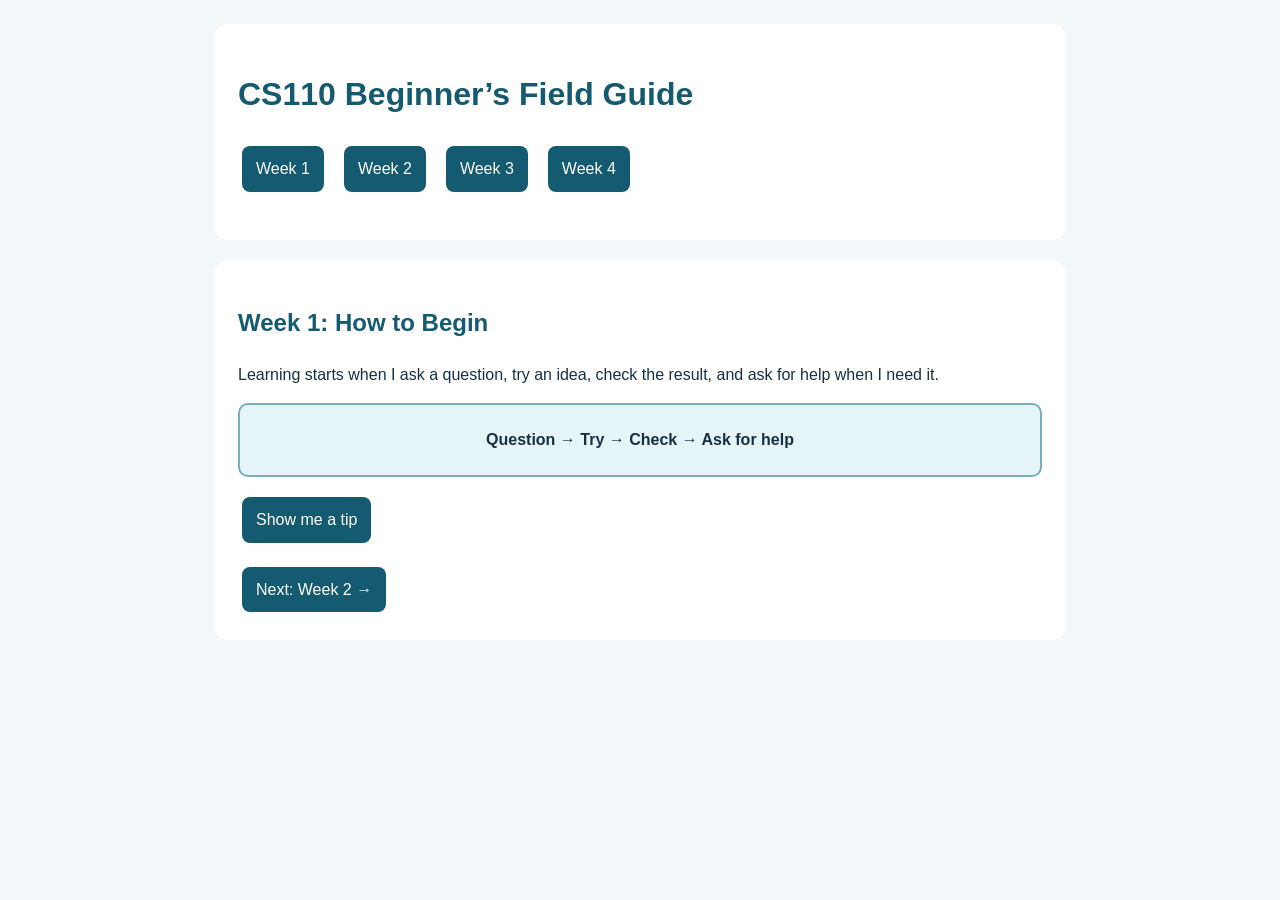
<file: week 5/index.html>
<!doctype html>
<html lang="en">
<head>
  <meta charset="UTF-8">
  <meta name="viewport" content="width=device-width, initial-scale=1">
  <title>Week 1 | CS110 Field Guide</title>
  <link rel="stylesheet" href="styles.css">
  <script src="script.js" defer></script>
</head>
<body>
  <header>
    <h1>CS110 Beginner’s Field Guide</h1>
    <nav>
      <a href="index.html">Week 1</a>
      <a href="week2.html">Week 2</a>
      <a href="week3.html">Week 3</a>
      <a href="week4.html">Week 4</a>
    </nav>
  </header>

  <main>
    <h2>Week 1: How to Begin</h2>
    <p>Learning starts when I ask a question, try an idea,
       check the result, and ask for help when I need it.</p>

    <p class="diagram">Question → Try → Check → Ask for help</p>

    <button id="tip-button" type="button">Show me a tip</button>
    <p id="tip-result" aria-live="polite"></p>

    <a href="week2.html">Next: Week 2 →</a>
  </main>
</body>
</html>
</file>
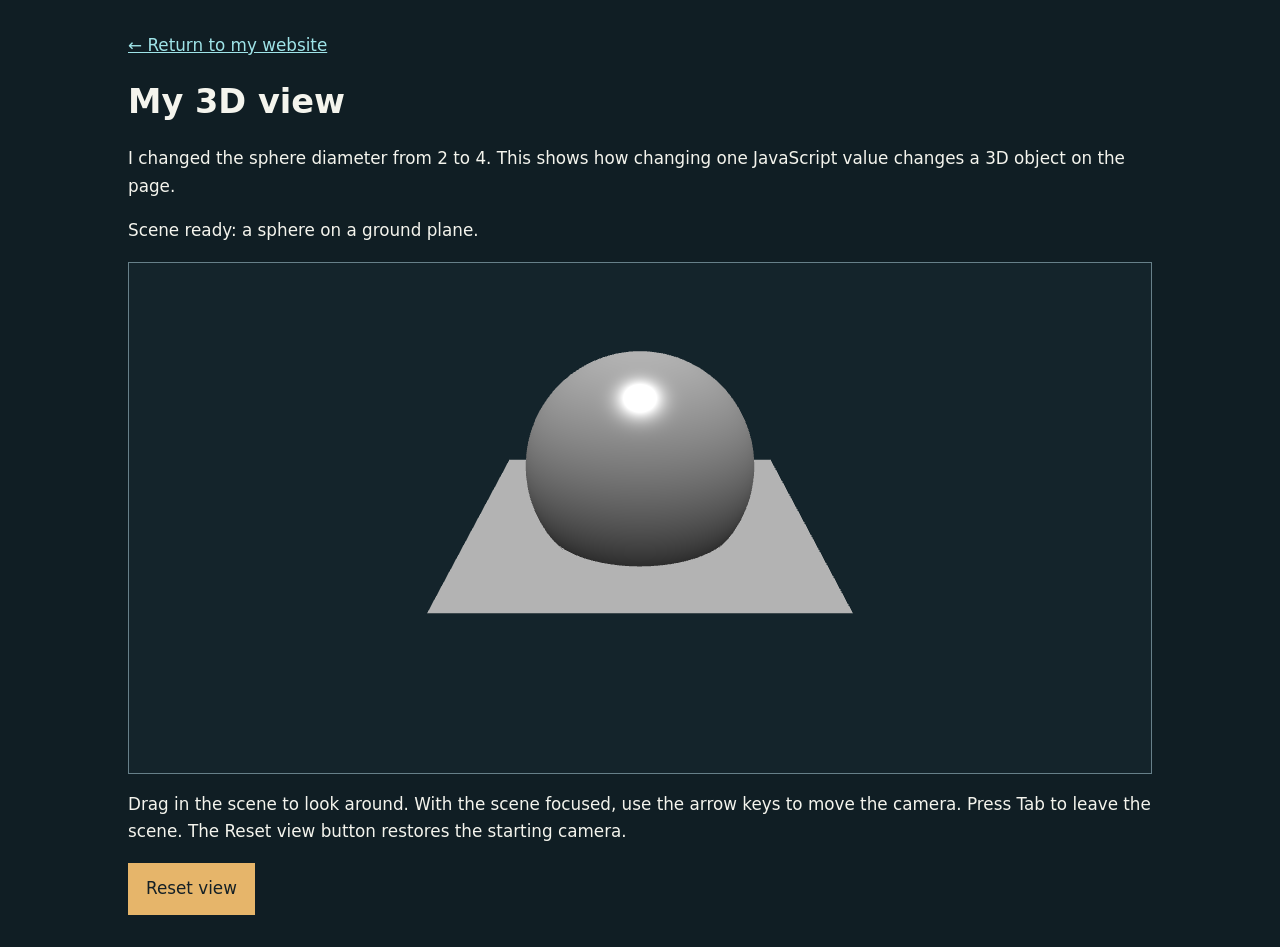
<file: week 4/3d.html>
<!doctype html>
<html lang="en">
<head>
  <meta charset="utf-8">
  <meta name="viewport" content="width=device-width, initial-scale=1">
  <title>Week 4 — My 3D view</title>
  <link rel="stylesheet" href="css/styles.css">
</head>
<body>
  <main>
    <a href="../week 5/week4.html">← Return to my website</a>
    <h1>My 3D view</h1>
    <p>I changed the sphere diameter from 2 to 4. This shows how changing one JavaScript value changes a 3D object on the page.</p>
    <p id="scene-status" role="status">Loading the scene…</p>
    <canvas id="renderCanvas" tabindex="0" aria-label="Interactive 3D practice scene" aria-describedby="scene-description scene-controls">The practice scene contains a sphere and a ground plane.</canvas>
    <p id="scene-controls">Drag in the scene to look around. With the scene focused, use the arrow keys to move the camera. Press Tab to leave the scene. The Reset view button restores the starting camera.</p>
    <button id="reset-view" type="button" disabled>Reset view</button>
    <noscript><p>JavaScript is disabled. Enable it to run the coding exercise, or ask your instructor for the supported lab route. The written scene description remains available.</p></noscript>
  </main>
  <!-- The canvas exists before the engine and your script load. -->
  <script src="vendor/babylon.js"></script>
  <script src="js/app.js"></script>
</body>
</html>
</file>
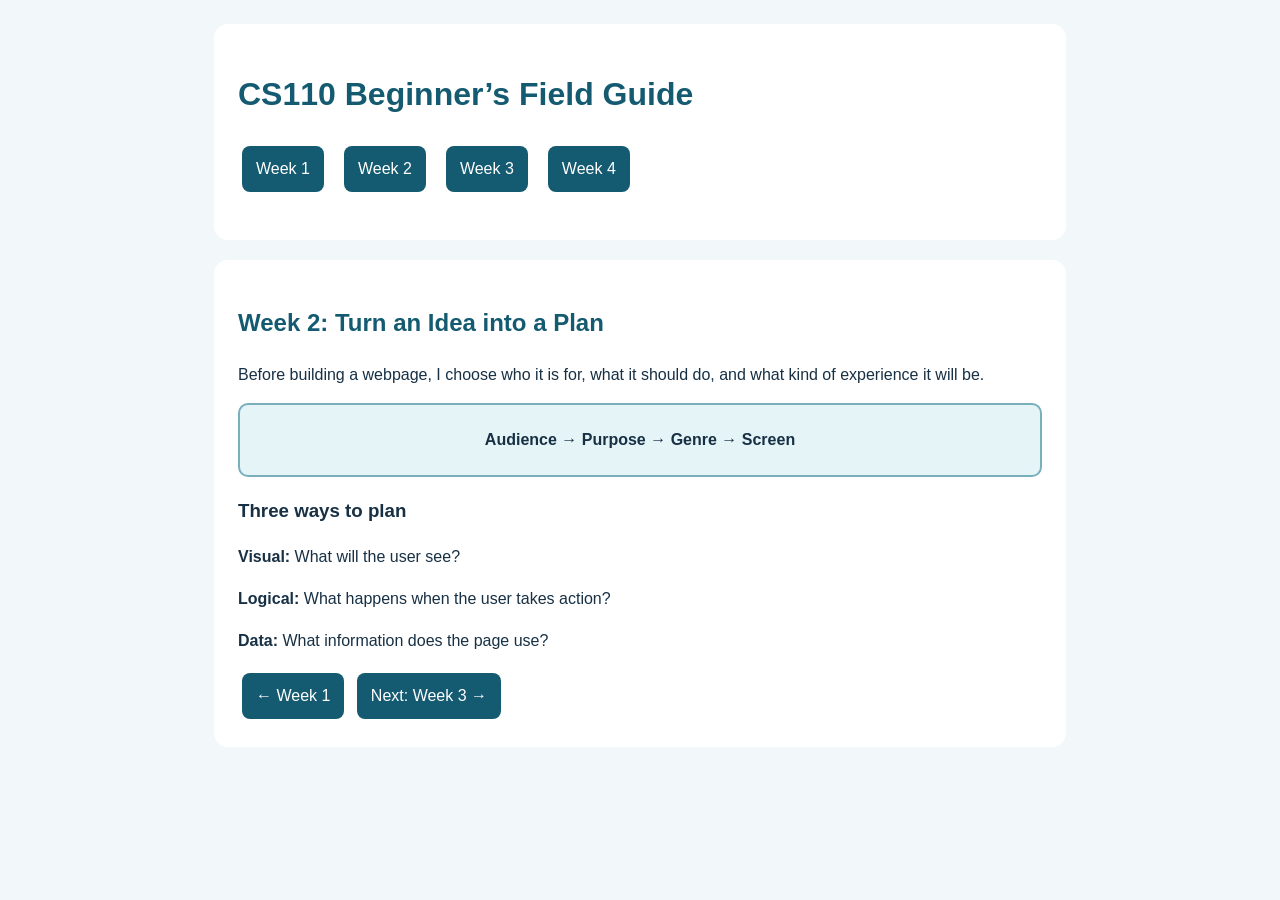
<file: week 5/week2.html>
<!doctype html>
<html lang="en">
<head>
  <meta charset="UTF-8">
  <meta name="viewport" content="width=device-width, initial-scale=1">
 <title>Week 2 | CS110 Field Guide</title>
  <link rel="stylesheet" href="styles.css">
  <script src="script.js" defer></script>
</head>
<body>
  <header>
    <h1>CS110 Beginner’s Field Guide</h1>
    <nav>
      <a href="index.html">Week 1</a>
      <a href="week2.html">Week 2</a>
      <a href="week3.html">Week 3</a>
      <a href="week4.html">Week 4</a>
    </nav>
  </header>

 <main>
  <h2>Week 2: Turn an Idea into a Plan</h2>
  <p>Before building a webpage, I choose who it is for,
     what it should do, and what kind of experience it will be.</p>

  <p class="diagram">Audience → Purpose → Genre → Screen</p>

  <h3>Three ways to plan</h3>
  <p><strong>Visual:</strong> What will the user see?</p>
  <p><strong>Logical:</strong> What happens when the user takes action?</p>
  <p><strong>Data:</strong> What information does the page use?</p>

  <a href="index.html">← Week 1</a>
  <a href="week3.html">Next: Week 3 →</a>
</main>
</body>
</html>
</file>
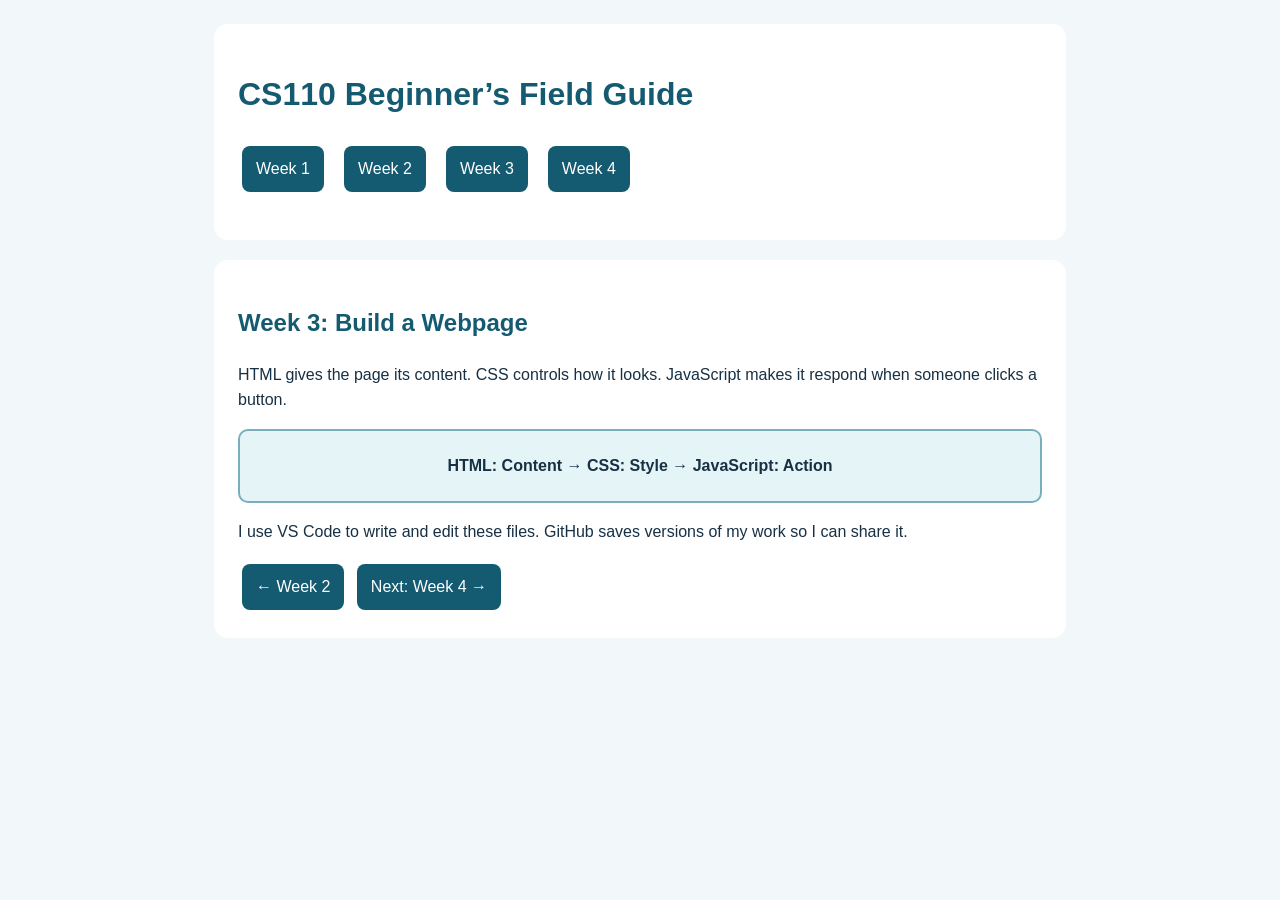
<file: week 5/week3.html>
<!doctype html>
<html lang="en">
<head>
  <meta charset="UTF-8">
  <meta name="viewport" content="width=device-width, initial-scale=1">
  <title>Week 3 | CS110 Field Guide</title>
  <link rel="stylesheet" href="styles.css">
  <script src="script.js" defer></script>
</head>
<body>
  <header>
    <h1>CS110 Beginner’s Field Guide</h1>
    <nav>
      <a href="index.html">Week 1</a>
      <a href="week2.html">Week 2</a>
      <a href="week3.html">Week 3</a>
      <a href="week4.html">Week 4</a>
    </nav>
  </header>

  <main>
  <h2>Week 3: Build a Webpage</h2>
  <p>HTML gives the page its content. CSS controls how it looks.
     JavaScript makes it respond when someone clicks a button.</p>

  <p class="diagram">HTML: Content → CSS: Style → JavaScript: Action</p>

  <p>I use VS Code to write and edit these files.
     GitHub saves versions of my work so I can share it.</p>

  <a href="week2.html">← Week 2</a>
  <a href="week4.html">Next: Week 4 →</a>
</main>
</body>
</html>
</file>
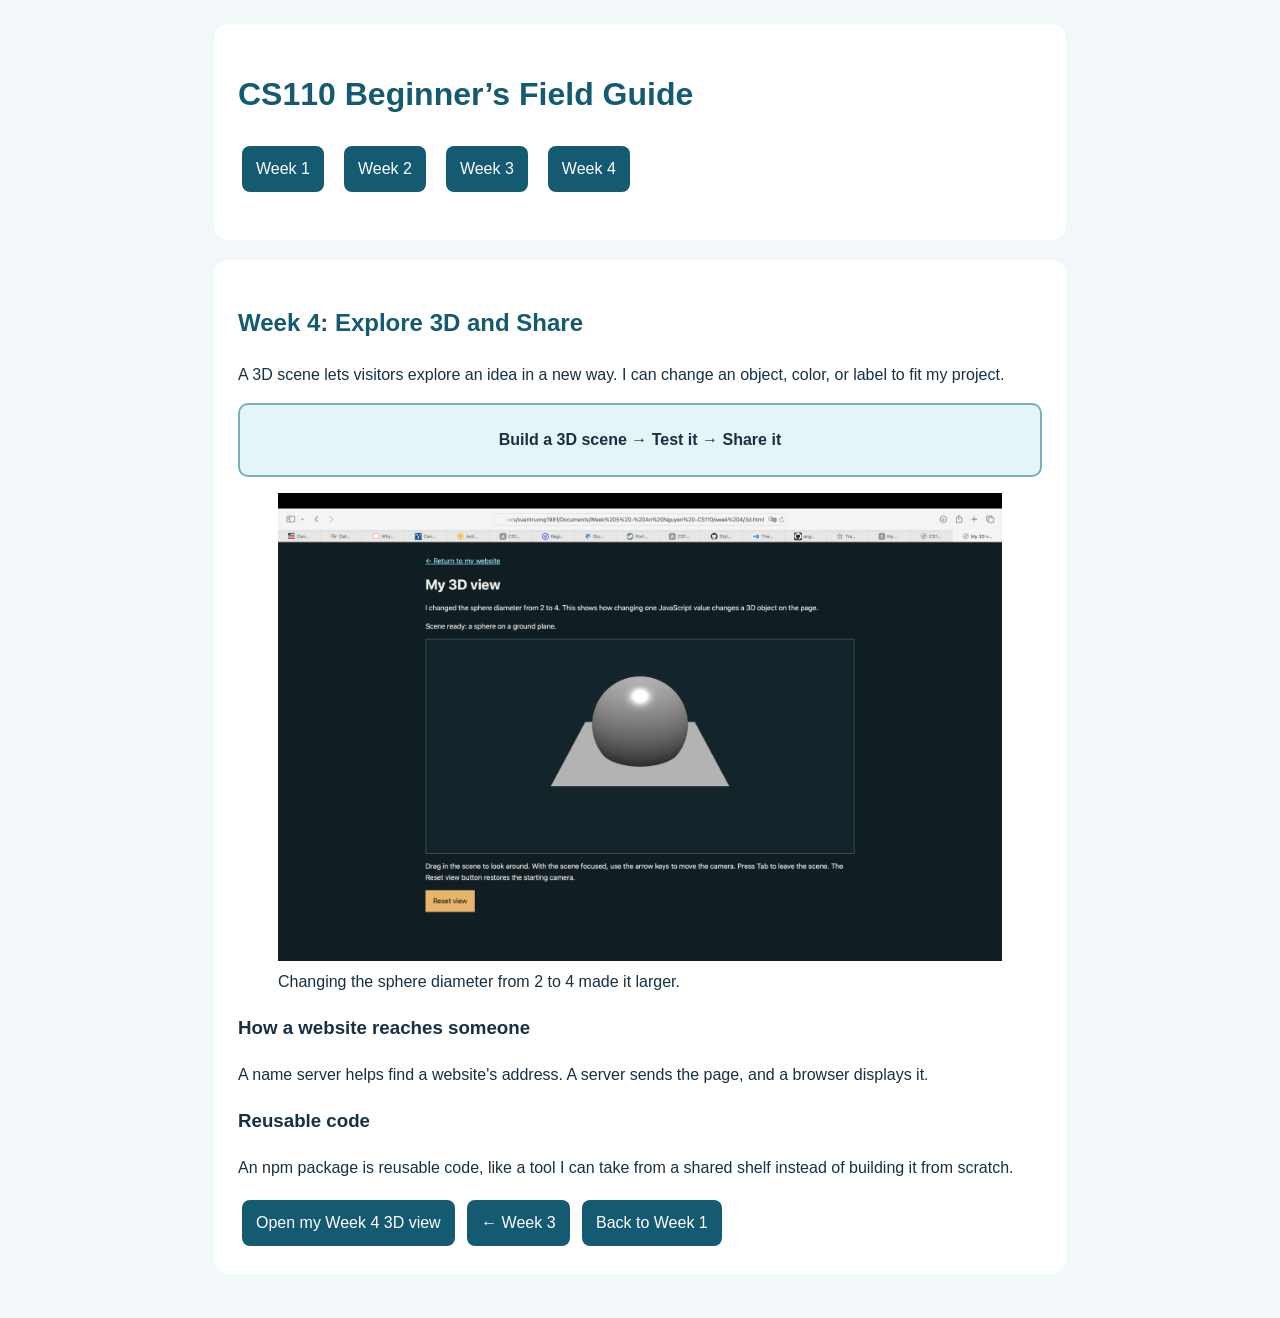
<file: week 5/week4.html>
<!doctype html>
<html lang="en">
<head>
  <meta charset="UTF-8">
  <meta name="viewport" content="width=device-width, initial-scale=1">
  <title>Week 4 | CS110 Field Guide</title>
  <link rel="stylesheet" href="styles.css">
  <script src="script.js" defer></script>
</head>
<body>
  <header>
    <h1>CS110 Beginner’s Field Guide</h1>
    <nav>
      <a href="index.html">Week 1</a>
      <a href="week2.html">Week 2</a>
      <a href="week3.html">Week 3</a>
      <a href="week4.html">Week 4</a>
    </nav>
  </header>

 <main>
  <h2>Week 4: Explore 3D and Share</h2>
  <p>A 3D scene lets visitors explore an idea in a new way.
     I can change an object, color, or label to fit my project.</p>

  <p class="diagram">Build a 3D scene → Test it → Share it</p>
<figure>
  <img src="images/5B 3D change.png" alt="A larger sphere in my Week 4 3D scene" style="max-width:100%;height:auto;">
  <figcaption>Changing the sphere diameter from 2 to 4 made it larger.</figcaption>
</figure>
  <h3>How a website reaches someone</h3>
  <p>A name server helps find a website's address.
     A server sends the page, and a browser displays it.</p>

  <h3>Reusable code</h3>
  <p>An npm package is reusable code, like a tool I can take
     from a shared shelf instead of building it from scratch.</p>

  <a href="../week 4/3d.html" rel="noopener">Open my Week 4 3D view</a>
  <a href="week3.html">← Week 3</a>
  <a href="index.html">Back to Week 1</a>
</main>
</body>
</html>
</file>
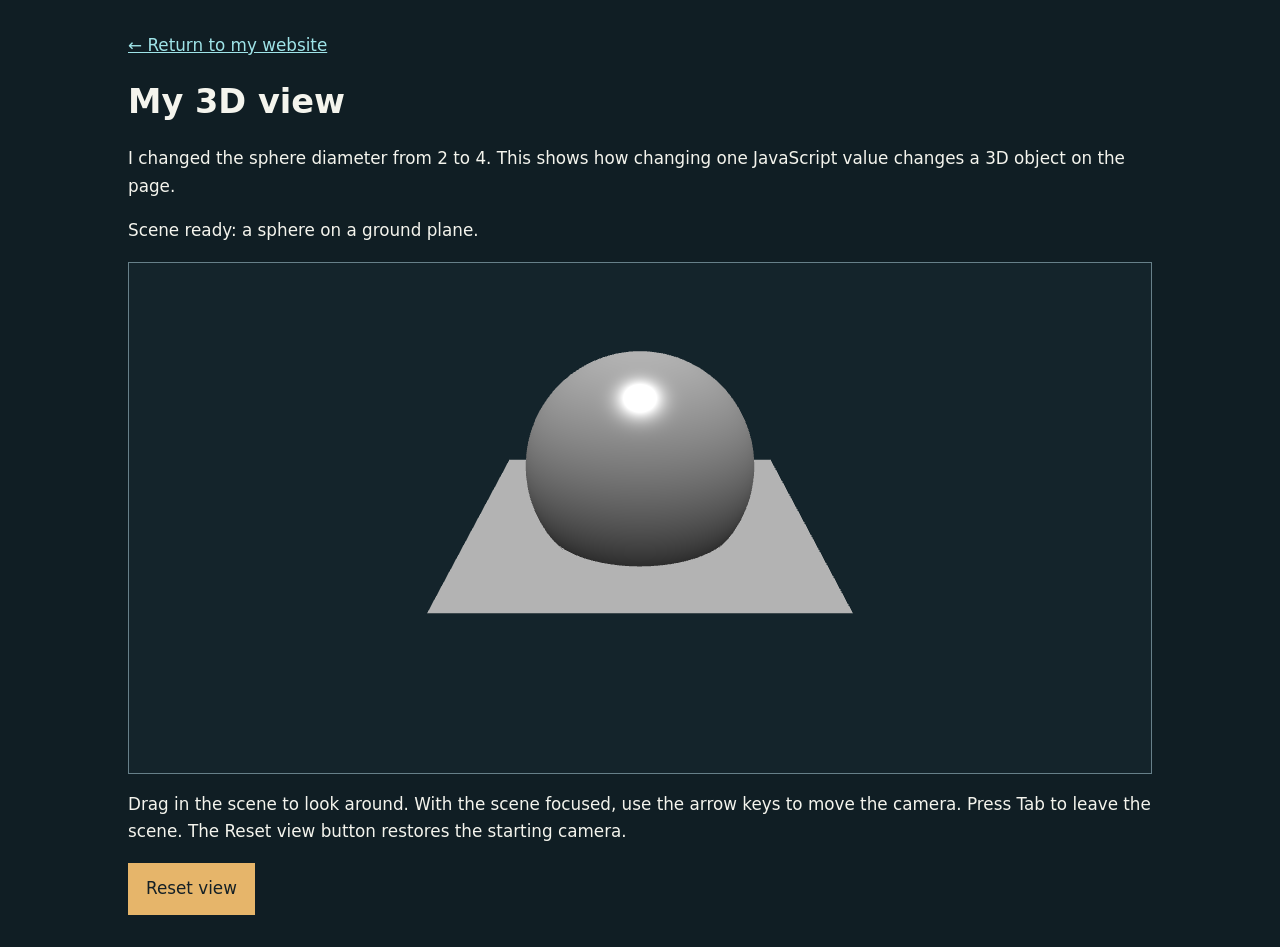
<file: Action-Record-5B-Finish-and-Explain-main/Week 5 - An Nguyen -CS110/week 4/3d.html>
<!doctype html>
<html lang="en">
<head>
  <meta charset="utf-8">
  <meta name="viewport" content="width=device-width, initial-scale=1">
  <title>Week 4 — My 3D view</title>
  <link rel="stylesheet" href="css/styles.css">
</head>
<body>
  <main>
    <a href="../index.html">← Return to my website</a>
    <h1>My 3D view</h1>
    <p>I changed the sphere diameter from 2 to 4. This shows how changing one JavaScript value changes a 3D object on the page.</p>
    <p id="scene-status" role="status">Loading the scene…</p>
    <canvas id="renderCanvas" tabindex="0" aria-label="Interactive 3D practice scene" aria-describedby="scene-description scene-controls">The practice scene contains a sphere and a ground plane.</canvas>
    <p id="scene-controls">Drag in the scene to look around. With the scene focused, use the arrow keys to move the camera. Press Tab to leave the scene. The Reset view button restores the starting camera.</p>
    <button id="reset-view" type="button" disabled>Reset view</button>
    <noscript><p>JavaScript is disabled. Enable it to run the coding exercise, or ask your instructor for the supported lab route. The written scene description remains available.</p></noscript>
  </main>
  <!-- The canvas exists before the engine and your script load. -->
  <script src="vendor/babylon.js"></script>
  <script src="js/app.js"></script>
</body>
</html>
</file>
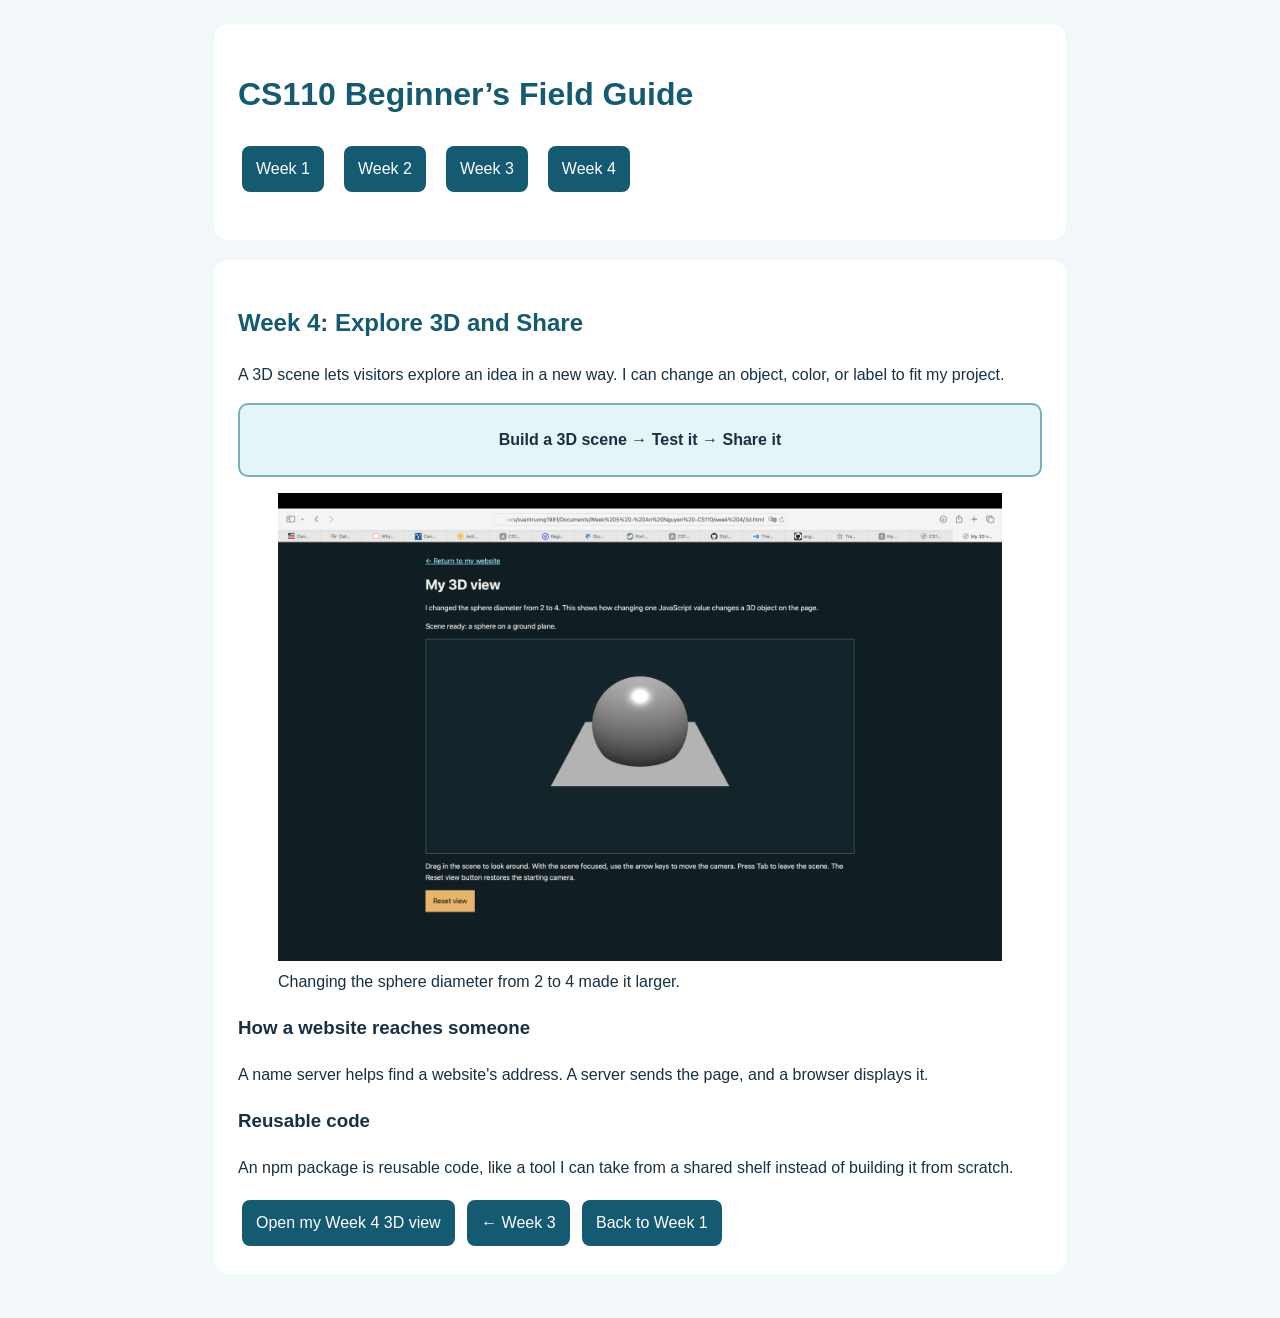
<file: Action-Record-5B-Finish-and-Explain-main/Week 5 - An Nguyen -CS110/week 5/week4.html>
<!doctype html>
<html lang="en">
<head>
  <meta charset="UTF-8">
  <meta name="viewport" content="width=device-width, initial-scale=1">
  <title>Week 4 | CS110 Field Guide</title>
  <link rel="stylesheet" href="styles.css">
  <script src="script.js" defer></script>
</head>
<body>
  <header>
    <h1>CS110 Beginner’s Field Guide</h1>
    <nav>
      <a href="index.html">Week 1</a>
      <a href="week2.html">Week 2</a>
      <a href="week3.html">Week 3</a>
      <a href="week4.html">Week 4</a>
    </nav>
  </header>

 <main>
  <h2>Week 4: Explore 3D and Share</h2>
  <p>A 3D scene lets visitors explore an idea in a new way.
     I can change an object, color, or label to fit my project.</p>

  <p class="diagram">Build a 3D scene → Test it → Share it</p>
<figure>
  <img src="images/5B 3D change.png" alt="A larger sphere in my Week 4 3D scene" style="max-width:100%;height:auto;">
  <figcaption>Changing the sphere diameter from 2 to 4 made it larger.</figcaption>
</figure>
  <h3>How a website reaches someone</h3>
  <p>A name server helps find a website's address.
     A server sends the page, and a browser displays it.</p>

  <h3>Reusable code</h3>
  <p>An npm package is reusable code, like a tool I can take
     from a shared shelf instead of building it from scratch.</p>

  <a href="../week 4/3d.html" target="_blank" rel="noopener">Open my Week 4 3D view</a>
  <a href="week3.html">← Week 3</a>
  <a href="index.html">Back to Week 1</a>
</main>
</body>
</html>
</file>
<file: week 5/styles.css>
* {
  box-sizing: border-box;
}

body {
  max-width: 900px;
  margin: 0 auto;
  padding: 24px;
  font-family: Arial, sans-serif;
  line-height: 1.6;
  color: #173044;
  background: #f2f7fa;
}

header, main {
  padding: 24px;
  margin-bottom: 20px;
  background: white;
  border-radius: 14px;
}

h1, h2 {
  color: #145a70;
}

nav {
  display: flex;
  flex-wrap: wrap;
  gap: 12px;
  margin-bottom: 20px;
}

nav a, main a, button {
  display: inline-block;
  padding: 10px 14px;
  margin: 4px;
  border: 0;
  border-radius: 8px;
  background: #145a70;
  color: white;
  text-decoration: none;
  font: inherit;
  cursor: pointer;
}

nav a:hover, main a:hover, button:hover {
  background: #0d4052;
}

.diagram {
  padding: 22px;
  border: 2px solid #79afbd;
  border-radius: 10px;
  background: #e5f4f7;
  font-weight: bold;
  text-align: center;
}

@media (max-width: 600px) {
  body {
    padding: 12px;
  }

  header, main {
    padding: 16px;
  }
}
</file>
<file: week 4/css/styles.css>
* { box-sizing: border-box; }
[hidden] { display: none !important; }
body { margin: 0; background: #101e24; color: #f4f4ed; font: 1.05rem/1.65 system-ui, sans-serif; }
main { width: min(100% - 2rem, 64rem); margin: 2rem auto; }
h1 { line-height: 1.2; }
a { color: #9fe4e8; }
code { overflow-wrap: anywhere; }
#renderCanvas { display: block; width: 100%; height: min(56vw, 32rem); min-height: 15rem; border: 1px solid #678089; touch-action: none; }
button { font: inherit; padding: .65rem 1rem; background: #e6b56a; color: #142026; border: 2px solid transparent; cursor: pointer; }
button:disabled { opacity: .5; cursor: default; }
:focus-visible { outline: 3px solid #ffe4a9; outline-offset: 5px; }
@media (max-width: 480px) { main { margin: 1.25rem auto; } }
@media print { body { background: white; color: black; } #renderCanvas, button { display: none; } a { color: black; } }
</file>
<file: Action-Record-5B-Finish-and-Explain-main/Week 5 - An Nguyen -CS110/week 4/css/styles.css>
* { box-sizing: border-box; }
[hidden] { display: none !important; }
body { margin: 0; background: #101e24; color: #f4f4ed; font: 1.05rem/1.65 system-ui, sans-serif; }
main { width: min(100% - 2rem, 64rem); margin: 2rem auto; }
h1 { line-height: 1.2; }
a { color: #9fe4e8; }
code { overflow-wrap: anywhere; }
#renderCanvas { display: block; width: 100%; height: min(56vw, 32rem); min-height: 15rem; border: 1px solid #678089; touch-action: none; }
button { font: inherit; padding: .65rem 1rem; background: #e6b56a; color: #142026; border: 2px solid transparent; cursor: pointer; }
button:disabled { opacity: .5; cursor: default; }
:focus-visible { outline: 3px solid #ffe4a9; outline-offset: 5px; }
@media (max-width: 480px) { main { margin: 1.25rem auto; } }
@media print { body { background: white; color: black; } #renderCanvas, button { display: none; } a { color: black; } }
</file>
<file: Action-Record-5B-Finish-and-Explain-main/Week 5 - An Nguyen -CS110/week 5/styles.css>
* {
  box-sizing: border-box;
}

body {
  max-width: 900px;
  margin: 0 auto;
  padding: 24px;
  font-family: Arial, sans-serif;
  line-height: 1.6;
  color: #173044;
  background: #f2f7fa;
}

header, main {
  padding: 24px;
  margin-bottom: 20px;
  background: white;
  border-radius: 14px;
}

h1, h2 {
  color: #145a70;
}

nav {
  display: flex;
  flex-wrap: wrap;
  gap: 12px;
  margin-bottom: 20px;
}

nav a, main a, button {
  display: inline-block;
  padding: 10px 14px;
  margin: 4px;
  border: 0;
  border-radius: 8px;
  background: #145a70;
  color: white;
  text-decoration: none;
  font: inherit;
  cursor: pointer;
}

nav a:hover, main a:hover, button:hover {
  background: #0d4052;
}

.diagram {
  padding: 22px;
  border: 2px solid #79afbd;
  border-radius: 10px;
  background: #e5f4f7;
  font-weight: bold;
  text-align: center;
}

@media (max-width: 600px) {
  body {
    padding: 12px;
  }

  header, main {
    padding: 16px;
  }
}
</file>
